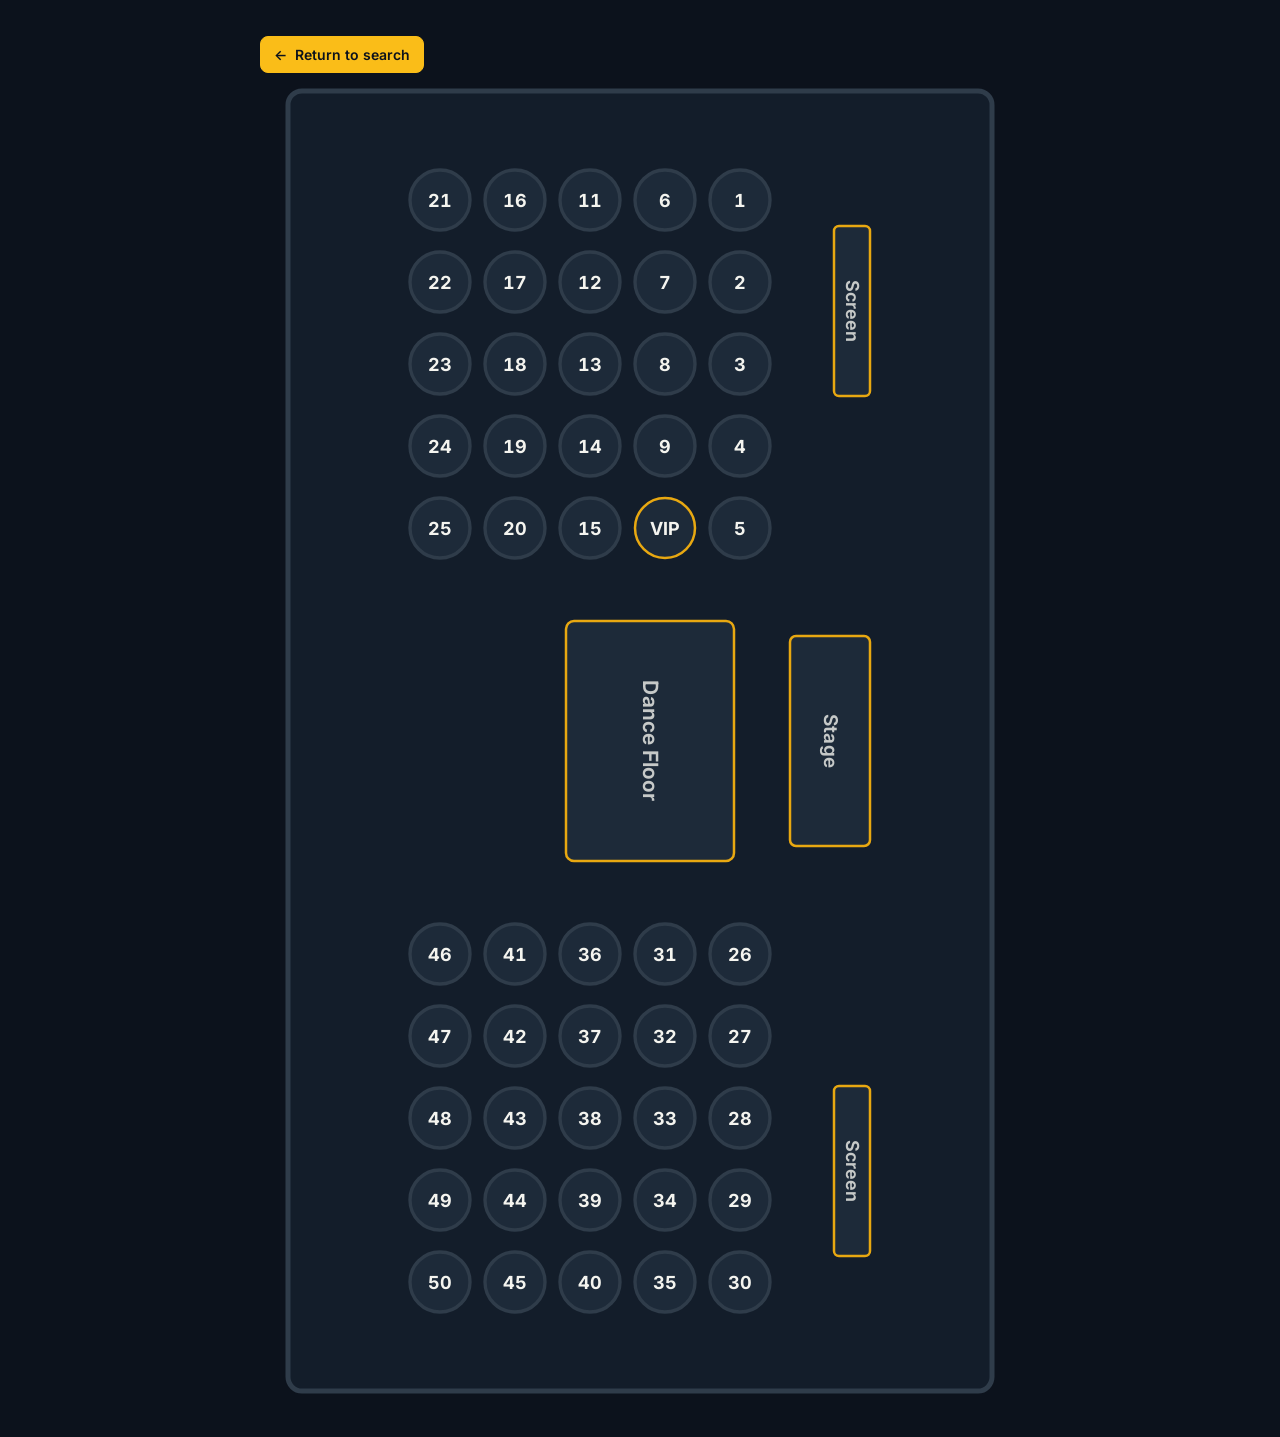
<file: src/map/index.html>
<!doctype html>
<html lang="en">
<head>
<meta charset="utf-8">
<meta name="viewport" content="width=device-width, initial-scale=1">
<title>Seating Layout</title>
<link rel="stylesheet" href="../theme.css">
<link rel="preconnect" href="https://fonts.googleapis.com">
<link rel="preconnect" href="https://fonts.gstatic.com" crossorigin>
<link href="https://fonts.googleapis.com/css2?family=Inter:wght@300;400;500;600;700&family=Playfair+Display:wght@600;700&display=swap" rel="stylesheet">
<style>
  :root {
    color-scheme: dark;
    --page: rgb(var(--mc-charcoal-950));
    --room: rgb(var(--mc-charcoal-900));
    --seat: rgb(var(--mc-charcoal-800));
    --seat-line: rgb(var(--mc-border));
    --fixture: rgb(var(--mc-charcoal-800));
    --fixture-line: rgb(var(--mc-gold-550));
    --text: rgb(var(--mc-neutral-100));
    --muted: rgb(var(--mc-neutral-300));
    --gold: rgb(var(--mc-gold-500));
    --gold-hover: rgb(var(--mc-gold-400));
  }
  * { box-sizing: border-box; }
  html, body { min-height: 100%; margin: 0; }
  body {
    display: grid;
    place-items: center;
    padding: clamp(12px, 3vw, 36px);
    background: var(--page);
    color: var(--text);
    font-family: var(--mc-font-sans);
  }
  main { width: min(100%, 760px); }
  .page-nav {
    display: flex; align-items: center; justify-content: space-between;
    margin-bottom: 8px;
  }
  .back-link {
    display: inline-flex; align-items: center; gap: 8px;
    padding: 9px 13px; border: 1px solid var(--gold); border-radius: 8px;
    background: var(--gold); color: rgb(var(--mc-charcoal-950)); font-size: 14px; font-weight: 600;
    text-decoration: none;
  }
  .back-link:hover { background: var(--gold-hover); border-color: var(--gold-hover); }
  .back-link:focus-visible { outline: 2px solid var(--gold-hover); outline-offset: 3px; }
  .diagram { display: block; width: 100%; height: auto; }
  .room { fill: var(--room); stroke: rgb(var(--mc-border)); stroke-width: 5; }
  .seat { fill: var(--seat); stroke: var(--seat-line); stroke-width: 3.4; }
  .seat-highlight { stroke: var(--fixture-line); stroke-width: 2.5; }
  .seat-number {
    fill: var(--text); font-size: 18px; font-weight: 700;
    text-anchor: middle; dominant-baseline: central; font-variant-numeric: tabular-nums;
  }
  .fixture { fill: var(--fixture); stroke: var(--fixture-line); stroke-width: 2.5; }
  .fixture-label {
    fill: var(--muted); font-size: 19px; font-weight: 650; letter-spacing: .1px;
    text-anchor: middle; dominant-baseline: central;
  }
  .floor-label { font-size: 21px; }
  .stage-label { font-size: 19px; }
  .screen-label { font-size: 18px; }
  @media (max-width: 520px) {
    body { padding: 10px; }
    .seat-number { font-size: 18px; }
  }
  @media print {
    :root { color-scheme: light; --page: #fff; --room: #f4f6f8; --seat: #e5eaf0; --seat-line: #a6b0bc; --fixture: #e9edf1; --fixture-line: #8c96a3; --text: #1c2631; --muted: #374151; --gold: #ca8a04; --gold-hover: #ca8a04; }
    body { background: #fff; padding: 0; }
    main { width: 100%; max-width: none; }
    .page-nav { display: none; }
  }
</style>
</head>
<body>
<main aria-label="Seating layout diagram">
  <nav class="page-nav" aria-label="Page navigation">
    <a class="back-link" href="../"><span aria-hidden="true">←</span> Return to search</a>
  </nav>
  <svg class="diagram" viewBox="0 0 760 1320" role="img" aria-labelledby="diagram-title diagram-desc" xmlns="http://www.w3.org/2000/svg">
    <title id="diagram-title">Seating layout</title>
    <desc id="diagram-desc">Fifty numbered tables in two balanced groups of twenty-five, with a dance floor in the central aisle, an adjacent stage, and screens aligned with the stage on the right.</desc>
    <rect class="room" x="28" y="10" width="704" height="1300" rx="14" />
    <g id="room-symbols" transform="translate(-100 0)">
    <g id="upper-tables" transform="translate(200 40)">
  <g>
    <circle class="seat" cx="80" cy="79" r="30"/>
    <text class="seat-number" x="80" y="79">21</text>
    <circle class="seat" cx="80" cy="161" r="30"/>
    <text class="seat-number" x="80" y="161">22</text>
    <circle class="seat" cx="80" cy="243" r="30"/>
    <text class="seat-number" x="80" y="243">23</text>
    <circle class="seat" cx="80" cy="325" r="30"/>
    <text class="seat-number" x="80" y="325">24</text>
    <circle class="seat" cx="80" cy="407" r="30"/>
    <text class="seat-number" x="80" y="407">25</text>
  </g>
  <g>
    <circle class="seat" cx="155" cy="79" r="30"/>
    <text class="seat-number" x="155" y="79">16</text>
    <circle class="seat" cx="155" cy="161" r="30"/>
    <text class="seat-number" x="155" y="161">17</text>
    <circle class="seat" cx="155" cy="243" r="30"/>
    <text class="seat-number" x="155" y="243">18</text>
    <circle class="seat" cx="155" cy="325" r="30"/>
    <text class="seat-number" x="155" y="325">19</text>
    <circle class="seat" cx="155" cy="407" r="30"/>
    <text class="seat-number" x="155" y="407">20</text>
  </g>
  <g>
    <circle class="seat" cx="230" cy="79" r="30"/>
    <text class="seat-number" x="230" y="79">11</text>
    <circle class="seat" cx="230" cy="161" r="30"/>
    <text class="seat-number" x="230" y="161">12</text>
    <circle class="seat" cx="230" cy="243" r="30"/>
    <text class="seat-number" x="230" y="243">13</text>
    <circle class="seat" cx="230" cy="325" r="30"/>
    <text class="seat-number" x="230" y="325">14</text>
    <circle class="seat" cx="230" cy="407" r="30"/>
    <text class="seat-number" x="230" y="407">15</text>
  </g>
  <g>
    <circle class="seat" cx="305" cy="79" r="30"/>
    <text class="seat-number" x="305" y="79">6</text>
    <circle class="seat" cx="305" cy="161" r="30"/>
    <text class="seat-number" x="305" y="161">7</text>
    <circle class="seat" cx="305" cy="243" r="30"/>
    <text class="seat-number" x="305" y="243">8</text>
    <circle class="seat" cx="305" cy="325" r="30"/>
    <text class="seat-number" x="305" y="325">9</text>
    <circle class="seat seat-highlight" cx="305" cy="407" r="30"/>
    <text class="seat-number" x="305" y="407">VIP</text>
  </g>
  <g>
    <circle class="seat" cx="380" cy="79" r="30"/>
    <text class="seat-number" x="380" y="79">1</text>
    <circle class="seat" cx="380" cy="161" r="30"/>
    <text class="seat-number" x="380" y="161">2</text>
    <circle class="seat" cx="380" cy="243" r="30"/>
    <text class="seat-number" x="380" y="243">3</text>
    <circle class="seat" cx="380" cy="325" r="30"/>
    <text class="seat-number" x="380" y="325">4</text>
    <circle class="seat" cx="380" cy="407" r="30"/>
    <text class="seat-number" x="380" y="407">5</text>
  </g>
</g>
    <g id="lower-tables" transform="translate(200 42)">
  <g>
    <circle class="seat" cx="80" cy="831" r="30"/>
    <text class="seat-number" x="80" y="831">46</text>
    <circle class="seat" cx="80" cy="913" r="30"/>
    <text class="seat-number" x="80" y="913">47</text>
    <circle class="seat" cx="80" cy="995" r="30"/>
    <text class="seat-number" x="80" y="995">48</text>
    <circle class="seat" cx="80" cy="1077" r="30"/>
    <text class="seat-number" x="80" y="1077">49</text>
    <circle class="seat" cx="80" cy="1159" r="30"/>
    <text class="seat-number" x="80" y="1159">50</text>
  </g>
  <g>
    <circle class="seat" cx="155" cy="831" r="30"/>
    <text class="seat-number" x="155" y="831">41</text>
    <circle class="seat" cx="155" cy="913" r="30"/>
    <text class="seat-number" x="155" y="913">42</text>
    <circle class="seat" cx="155" cy="995" r="30"/>
    <text class="seat-number" x="155" y="995">43</text>
    <circle class="seat" cx="155" cy="1077" r="30"/>
    <text class="seat-number" x="155" y="1077">44</text>
    <circle class="seat" cx="155" cy="1159" r="30"/>
    <text class="seat-number" x="155" y="1159">45</text>
  </g>
  <g>
    <circle class="seat" cx="230" cy="831" r="30"/>
    <text class="seat-number" x="230" y="831">36</text>
    <circle class="seat" cx="230" cy="913" r="30"/>
    <text class="seat-number" x="230" y="913">37</text>
    <circle class="seat" cx="230" cy="995" r="30"/>
    <text class="seat-number" x="230" y="995">38</text>
    <circle class="seat" cx="230" cy="1077" r="30"/>
    <text class="seat-number" x="230" y="1077">39</text>
    <circle class="seat" cx="230" cy="1159" r="30"/>
    <text class="seat-number" x="230" y="1159">40</text>
  </g>
  <g>
    <circle class="seat" cx="305" cy="831" r="30"/>
    <text class="seat-number" x="305" y="831">31</text>
    <circle class="seat" cx="305" cy="913" r="30"/>
    <text class="seat-number" x="305" y="913">32</text>
    <circle class="seat" cx="305" cy="995" r="30"/>
    <text class="seat-number" x="305" y="995">33</text>
    <circle class="seat" cx="305" cy="1077" r="30"/>
    <text class="seat-number" x="305" y="1077">34</text>
    <circle class="seat" cx="305" cy="1159" r="30"/>
    <text class="seat-number" x="305" y="1159">35</text>
  </g>
  <g>
    <circle class="seat" cx="380" cy="831" r="30"/>
    <text class="seat-number" x="380" y="831">26</text>
    <circle class="seat" cx="380" cy="913" r="30"/>
    <text class="seat-number" x="380" y="913">27</text>
    <circle class="seat" cx="380" cy="995" r="30"/>
    <text class="seat-number" x="380" y="995">28</text>
    <circle class="seat" cx="380" cy="1077" r="30"/>
    <text class="seat-number" x="380" y="1077">29</text>
    <circle class="seat" cx="380" cy="1159" r="30"/>
    <text class="seat-number" x="380" y="1159">30</text>
  </g>
</g>

    <!-- The dance floor sits in the open central aisle between the two seat groups. -->
    <rect class="fixture dance-floor" x="406" y="540" width="168" height="240" rx="8" />
    <text class="fixture-label floor-label" transform="translate(490 660) rotate(90)">Dance Floor</text>

    <!-- Stage sits immediately to the right of the floor, on the same side as the screens. -->
    <rect class="fixture stage" x="630" y="555" width="80" height="210" rx="6" />
    <text class="fixture-label stage-label" transform="translate(670 660) rotate(90)">Stage</text>

    <!-- The screens share the room’s right-side fixture line and mirror one another around its horizontal centerline. -->
    <rect class="fixture screen" x="674" y="145" width="36" height="170" rx="5" />
    <text class="fixture-label screen-label" transform="translate(692 230) rotate(90)">Screen</text>

    <rect class="fixture screen" x="674" y="1005" width="36" height="170" rx="5" />
    <text class="fixture-label screen-label" transform="translate(692 1090) rotate(90)">Screen</text>
    </g>
  </svg>
</main>
</body>
</html>
</file>
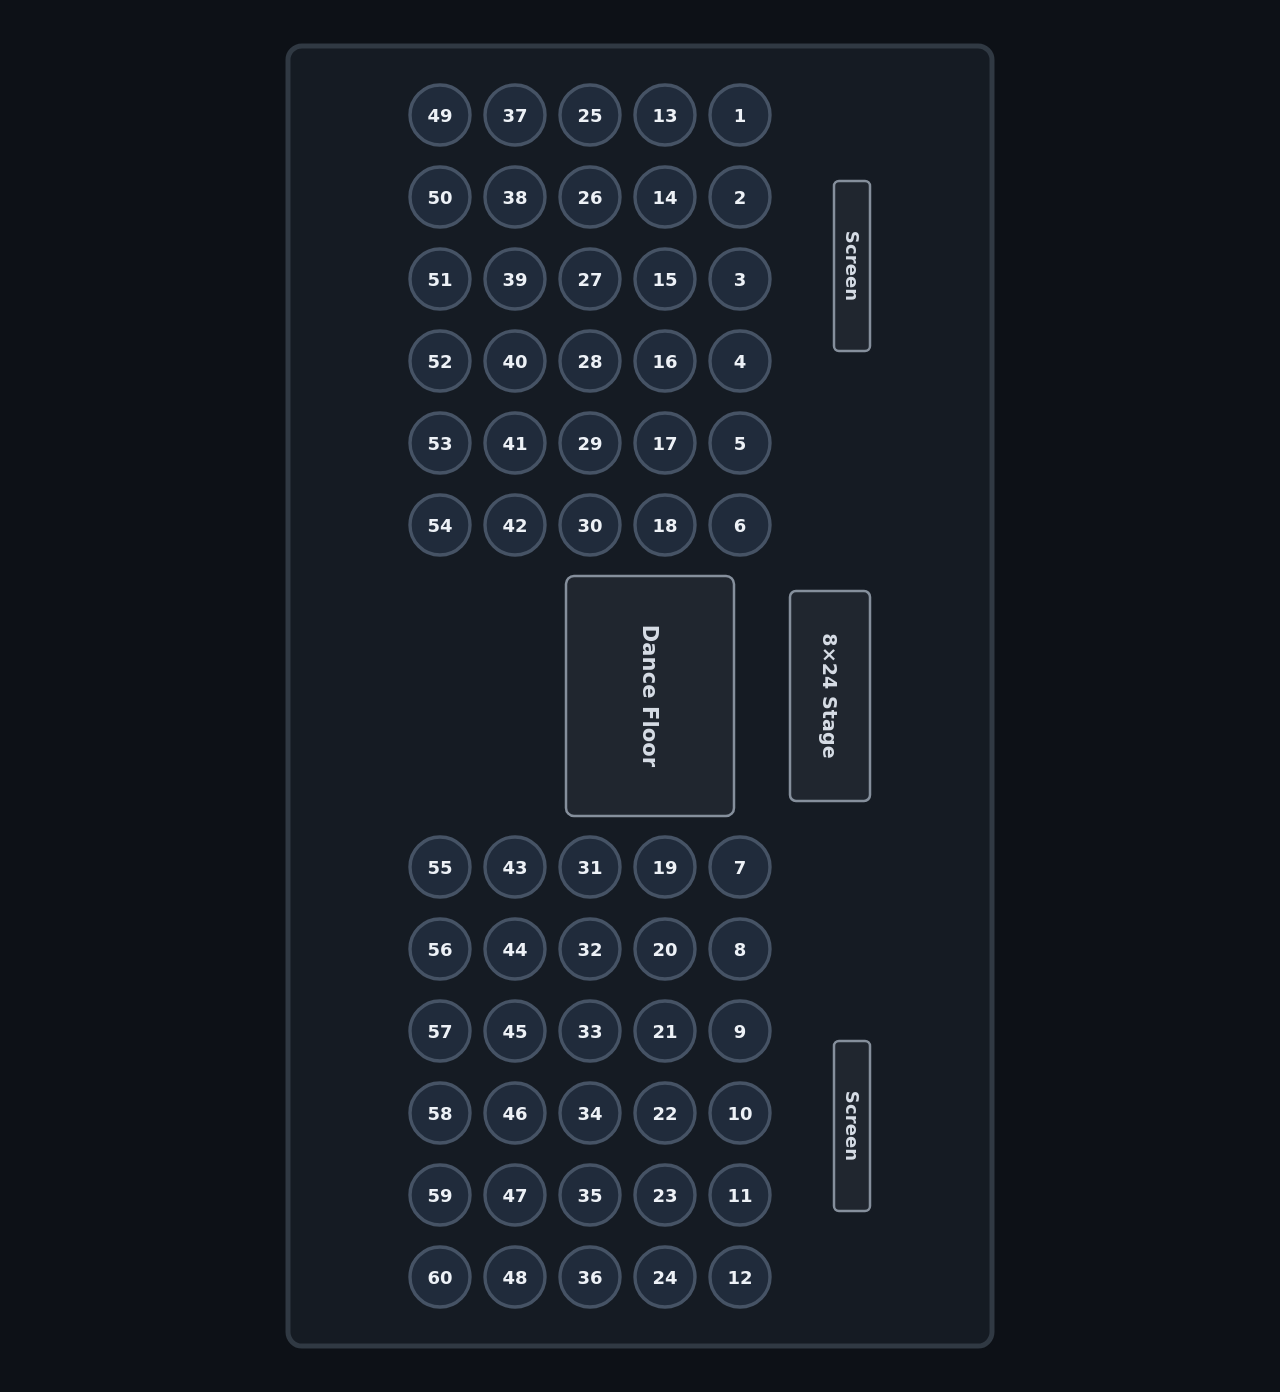
<file: src/map.html>
<!doctype html>
<html lang="en">
<head>
<meta charset="utf-8">
<meta name="viewport" content="width=device-width, initial-scale=1">
<title>Seating Layout</title>
<style>
  :root {
    color-scheme: dark;
    --page: #0d1117;
    --room: #151b23;
    --seat: #202b3b;
    --seat-line: #465365;
    --fixture: #20262f;
    --fixture-line: #858f9c;
    --text: #edf1f6;
  }
  * { box-sizing: border-box; }
  html, body { min-height: 100%; margin: 0; }
  body {
    display: grid;
    place-items: center;
    padding: clamp(12px, 3vw, 36px);
    background: var(--page);
    color: var(--text);
    font-family: ui-sans-serif, system-ui, -apple-system, BlinkMacSystemFont, "Segoe UI", sans-serif;
  }
  main { width: min(100%, 760px); }
  .diagram { display: block; width: 100%; height: auto; }
  .room { fill: var(--room); stroke: #303943; stroke-width: 5; }
  .seat { fill: var(--seat); stroke: var(--seat-line); stroke-width: 3.4; }
  .seat-number {
    fill: var(--text); font-size: 18px; font-weight: 700;
    text-anchor: middle; dominant-baseline: central; font-variant-numeric: tabular-nums;
  }
  .fixture { fill: var(--fixture); stroke: var(--fixture-line); stroke-width: 2.5; }
  .fixture-label {
    fill: #d5dbe4; font-size: 19px; font-weight: 650; letter-spacing: .1px;
    text-anchor: middle; dominant-baseline: central;
  }
  .floor-label { font-size: 21px; }
  .stage-label { font-size: 19px; }
  .screen-label { font-size: 18px; }
  @media (max-width: 520px) {
    body { padding: 10px; }
    .seat-number { font-size: 18px; }
  }
  @media print {
    :root { color-scheme: light; --page: #fff; --room: #f4f6f8; --seat: #e5eaf0; --seat-line: #a6b0bc; --fixture: #e9edf1; --fixture-line: #8c96a3; --text: #1c2631; }
    body { background: #fff; padding: 0; }
    main { width: 100%; max-width: none; }
  }
</style>
</head>
<body>
<main aria-label="Seating layout diagram">
  <svg class="diagram" viewBox="0 0 760 1320" role="img" aria-labelledby="diagram-title diagram-desc" xmlns="http://www.w3.org/2000/svg">
    <title id="diagram-title">Seating layout</title>
    <desc id="diagram-desc">Sixty numbered seats in two balanced groups, with a dance floor in the central aisle, an adjacent stage, and screens aligned with the stage on the right.</desc>
    <rect class="room" x="28" y="10" width="704" height="1300" rx="14" />
    <g id="room-symbols" transform="translate(-100 0)">
    <g id="upper-seats" transform="translate(200 0)">
  <g>
    <circle class="seat" cx="80" cy="79" r="30"/>
    <text class="seat-number" x="80" y="79">49</text>
    <circle class="seat" cx="80" cy="161" r="30"/>
    <text class="seat-number" x="80" y="161">50</text>
    <circle class="seat" cx="80" cy="243" r="30"/>
    <text class="seat-number" x="80" y="243">51</text>
    <circle class="seat" cx="80" cy="325" r="30"/>
    <text class="seat-number" x="80" y="325">52</text>
    <circle class="seat" cx="80" cy="407" r="30"/>
    <text class="seat-number" x="80" y="407">53</text>
    <circle class="seat" cx="80" cy="489" r="30"/>
    <text class="seat-number" x="80" y="489">54</text>
  </g>
  <g>
    <circle class="seat" cx="155" cy="79" r="30"/>
    <text class="seat-number" x="155" y="79">37</text>
    <circle class="seat" cx="155" cy="161" r="30"/>
    <text class="seat-number" x="155" y="161">38</text>
    <circle class="seat" cx="155" cy="243" r="30"/>
    <text class="seat-number" x="155" y="243">39</text>
    <circle class="seat" cx="155" cy="325" r="30"/>
    <text class="seat-number" x="155" y="325">40</text>
    <circle class="seat" cx="155" cy="407" r="30"/>
    <text class="seat-number" x="155" y="407">41</text>
    <circle class="seat" cx="155" cy="489" r="30"/>
    <text class="seat-number" x="155" y="489">42</text>
  </g>
  <g>
    <circle class="seat" cx="230" cy="79" r="30"/>
    <text class="seat-number" x="230" y="79">25</text>
    <circle class="seat" cx="230" cy="161" r="30"/>
    <text class="seat-number" x="230" y="161">26</text>
    <circle class="seat" cx="230" cy="243" r="30"/>
    <text class="seat-number" x="230" y="243">27</text>
    <circle class="seat" cx="230" cy="325" r="30"/>
    <text class="seat-number" x="230" y="325">28</text>
    <circle class="seat" cx="230" cy="407" r="30"/>
    <text class="seat-number" x="230" y="407">29</text>
    <circle class="seat" cx="230" cy="489" r="30"/>
    <text class="seat-number" x="230" y="489">30</text>
  </g>
  <g>
    <circle class="seat" cx="305" cy="79" r="30"/>
    <text class="seat-number" x="305" y="79">13</text>
    <circle class="seat" cx="305" cy="161" r="30"/>
    <text class="seat-number" x="305" y="161">14</text>
    <circle class="seat" cx="305" cy="243" r="30"/>
    <text class="seat-number" x="305" y="243">15</text>
    <circle class="seat" cx="305" cy="325" r="30"/>
    <text class="seat-number" x="305" y="325">16</text>
    <circle class="seat" cx="305" cy="407" r="30"/>
    <text class="seat-number" x="305" y="407">17</text>
    <circle class="seat" cx="305" cy="489" r="30"/>
    <text class="seat-number" x="305" y="489">18</text>
  </g>
  <g>
    <circle class="seat" cx="380" cy="79" r="30"/>
    <text class="seat-number" x="380" y="79">1</text>
    <circle class="seat" cx="380" cy="161" r="30"/>
    <text class="seat-number" x="380" y="161">2</text>
    <circle class="seat" cx="380" cy="243" r="30"/>
    <text class="seat-number" x="380" y="243">3</text>
    <circle class="seat" cx="380" cy="325" r="30"/>
    <text class="seat-number" x="380" y="325">4</text>
    <circle class="seat" cx="380" cy="407" r="30"/>
    <text class="seat-number" x="380" y="407">5</text>
    <circle class="seat" cx="380" cy="489" r="30"/>
    <text class="seat-number" x="380" y="489">6</text>
  </g>
</g>
    <g id="lower-seats" transform="translate(200 0)">
  <g>
    <circle class="seat" cx="80" cy="831" r="30"/>
    <text class="seat-number" x="80" y="831">55</text>
    <circle class="seat" cx="80" cy="913" r="30"/>
    <text class="seat-number" x="80" y="913">56</text>
    <circle class="seat" cx="80" cy="995" r="30"/>
    <text class="seat-number" x="80" y="995">57</text>
    <circle class="seat" cx="80" cy="1077" r="30"/>
    <text class="seat-number" x="80" y="1077">58</text>
    <circle class="seat" cx="80" cy="1159" r="30"/>
    <text class="seat-number" x="80" y="1159">59</text>
    <circle class="seat" cx="80" cy="1241" r="30"/>
    <text class="seat-number" x="80" y="1241">60</text>
  </g>
  <g>
    <circle class="seat" cx="155" cy="831" r="30"/>
    <text class="seat-number" x="155" y="831">43</text>
    <circle class="seat" cx="155" cy="913" r="30"/>
    <text class="seat-number" x="155" y="913">44</text>
    <circle class="seat" cx="155" cy="995" r="30"/>
    <text class="seat-number" x="155" y="995">45</text>
    <circle class="seat" cx="155" cy="1077" r="30"/>
    <text class="seat-number" x="155" y="1077">46</text>
    <circle class="seat" cx="155" cy="1159" r="30"/>
    <text class="seat-number" x="155" y="1159">47</text>
    <circle class="seat" cx="155" cy="1241" r="30"/>
    <text class="seat-number" x="155" y="1241">48</text>
  </g>
  <g>
    <circle class="seat" cx="230" cy="831" r="30"/>
    <text class="seat-number" x="230" y="831">31</text>
    <circle class="seat" cx="230" cy="913" r="30"/>
    <text class="seat-number" x="230" y="913">32</text>
    <circle class="seat" cx="230" cy="995" r="30"/>
    <text class="seat-number" x="230" y="995">33</text>
    <circle class="seat" cx="230" cy="1077" r="30"/>
    <text class="seat-number" x="230" y="1077">34</text>
    <circle class="seat" cx="230" cy="1159" r="30"/>
    <text class="seat-number" x="230" y="1159">35</text>
    <circle class="seat" cx="230" cy="1241" r="30"/>
    <text class="seat-number" x="230" y="1241">36</text>
  </g>
  <g>
    <circle class="seat" cx="305" cy="831" r="30"/>
    <text class="seat-number" x="305" y="831">19</text>
    <circle class="seat" cx="305" cy="913" r="30"/>
    <text class="seat-number" x="305" y="913">20</text>
    <circle class="seat" cx="305" cy="995" r="30"/>
    <text class="seat-number" x="305" y="995">21</text>
    <circle class="seat" cx="305" cy="1077" r="30"/>
    <text class="seat-number" x="305" y="1077">22</text>
    <circle class="seat" cx="305" cy="1159" r="30"/>
    <text class="seat-number" x="305" y="1159">23</text>
    <circle class="seat" cx="305" cy="1241" r="30"/>
    <text class="seat-number" x="305" y="1241">24</text>
  </g>
  <g>
    <circle class="seat" cx="380" cy="831" r="30"/>
    <text class="seat-number" x="380" y="831">7</text>
    <circle class="seat" cx="380" cy="913" r="30"/>
    <text class="seat-number" x="380" y="913">8</text>
    <circle class="seat" cx="380" cy="995" r="30"/>
    <text class="seat-number" x="380" y="995">9</text>
    <circle class="seat" cx="380" cy="1077" r="30"/>
    <text class="seat-number" x="380" y="1077">10</text>
    <circle class="seat" cx="380" cy="1159" r="30"/>
    <text class="seat-number" x="380" y="1159">11</text>
    <circle class="seat" cx="380" cy="1241" r="30"/>
    <text class="seat-number" x="380" y="1241">12</text>
  </g>
</g>

    <!-- The dance floor sits in the open central aisle between the two seat groups. -->
    <rect class="fixture dance-floor" x="406" y="540" width="168" height="240" rx="8" />
    <text class="fixture-label floor-label" transform="translate(490 660) rotate(90)">Dance Floor</text>

    <!-- Stage sits immediately to the right of the floor, on the same side as the screens. -->
    <rect class="fixture stage" x="630" y="555" width="80" height="210" rx="6" />
    <text class="fixture-label stage-label" transform="translate(670 660) rotate(90)">8×24 Stage</text>

    <!-- The screens share the room’s right-side fixture line and mirror one another around its horizontal centerline. -->
    <rect class="fixture screen" x="674" y="145" width="36" height="170" rx="5" />
    <text class="fixture-label screen-label" transform="translate(692 230) rotate(90)">Screen</text>

    <rect class="fixture screen" x="674" y="1005" width="36" height="170" rx="5" />
    <text class="fixture-label screen-label" transform="translate(692 1090) rotate(90)">Screen</text>
    </g>
  </svg>
</main>
</body>
</html>
</file>
<file: src/theme.css>
:root {
  color-scheme: dark;
  --mc-charcoal-950: 12 18 28;
  --mc-charcoal-900: 19 29 42;
  --mc-charcoal-800: 29 42 57;
  --mc-charcoal-700: 42 57 73;
  --mc-charcoal-600: 63 77 91;
  --mc-neutral-500: 125 128 130;
  --mc-neutral-400: 166 169 169;
  --mc-neutral-300: 198 201 200;
  --mc-neutral-200: 222 224 220;
  --mc-neutral-100: 244 244 239;
  --mc-border: 47 60 74;
  --mc-gold-300: 255 231 153;
  --mc-gold-400: 255 211 71;
  --mc-gold-500: 250 189 24;
  --mc-gold-550: 232 168 17;
  --mc-gold-600: 214 146 10;
  --mc-scarlet-400: 222 94 78;
  --mc-scarlet-500: 201 51 42;
  --mc-scarlet-600: 169 39 33;
  --mc-font-sans: "Inter", system-ui, sans-serif;
  --mc-font-display: "Playfair Display", Georgia, serif;
}

:where(a, button, input):focus-visible {
  outline: 2px solid rgb(var(--mc-gold-400));
  outline-offset: 2px;
}
</file>
